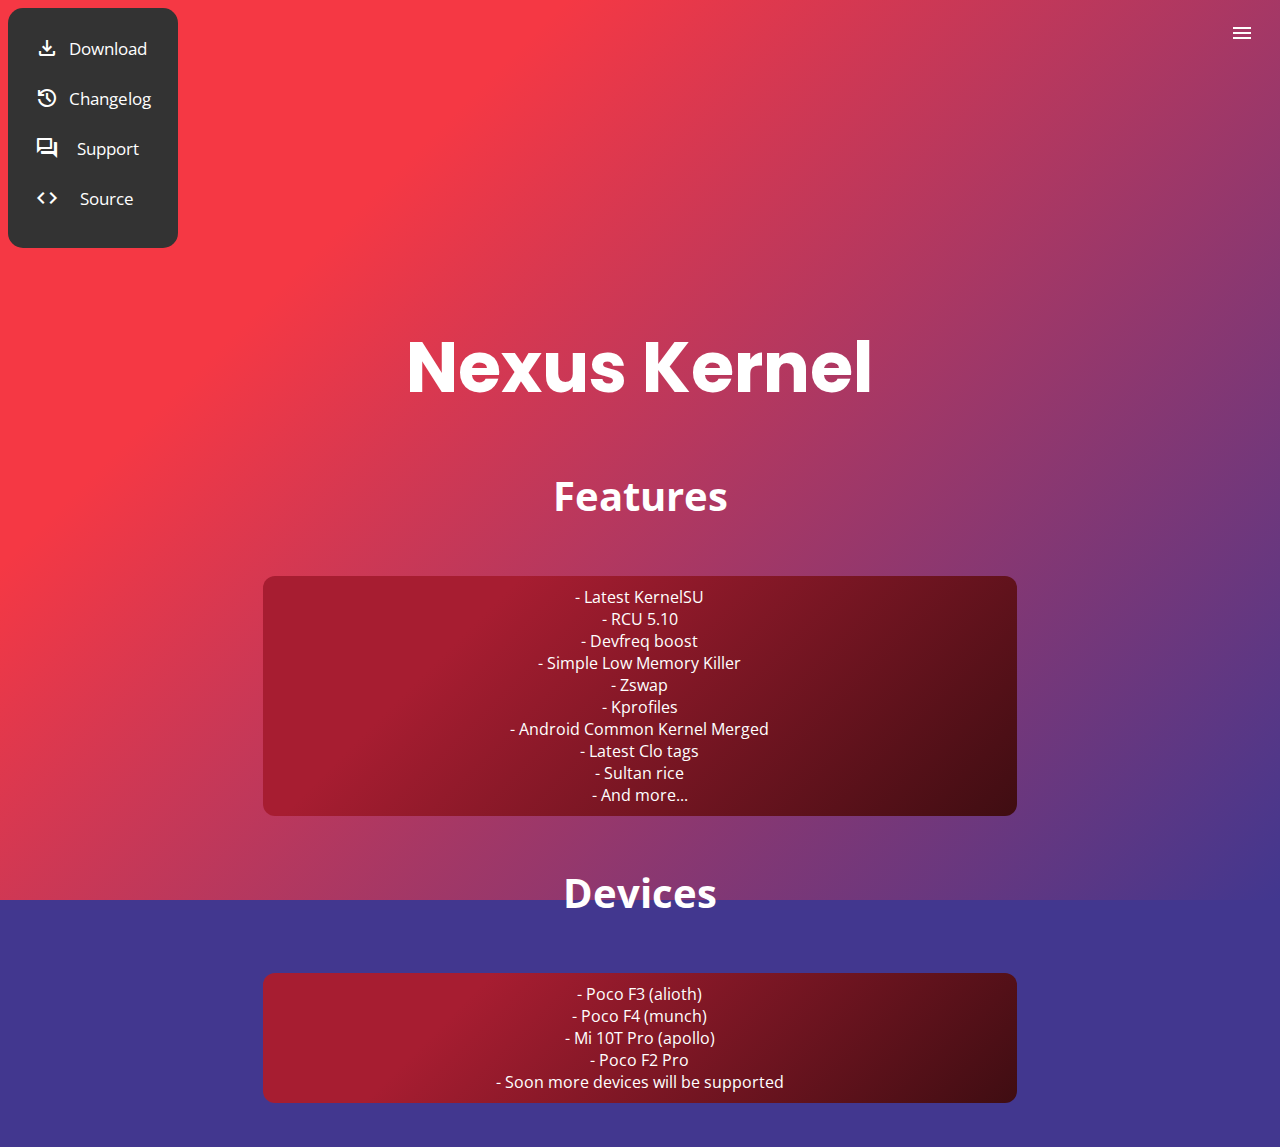
<file: index.html>
<!DOCTYPE html>
<html>
<head>
    <link rel="icon" type="favicon.ico" href="favicon.ico">
    <title>Nexus | Kernel</title>
    <meta name="viewport" content="width=device-width, initial-scale=1">
    <link rel="preconnect" href="https://fonts.googleapis.com">
    <link rel="preconnect" href="https://fonts.gstatic.com" crossorigin>
    <link href="https://fonts.googleapis.com/css2?family=Open+Sans:wght@400;700&display=swap" rel="stylesheet">
    <link rel="stylesheet" href="https://fonts.googleapis.com/css2?family=Material+Symbols+Outlined:opsz,wght,FILL,GRAD@48,600,0,200" />
    <link rel="stylesheet" type="text/css" href="styles.css">
    <link rel="preconnect" href="https://fonts.googleapis.com">
    <link rel="preconnect" href="https://fonts.gstatic.com" crossorigin>
    <link href="https://fonts.googleapis.com/css2?family=Poppins&display=swap" rel="stylesheet">
</head>
<body>
    <div class="container">
        <nav class="sidebar" id="sidebar">
            <div class="navbar">
                <a class="download" href="https://www.pling.com/p/1910526/" target="_blank">
                    <span class="material-symbols-outlined">
                        download
                    </span>
                    <span class="download-text">Download</span>
                </a>
                <a href="https://telegra.ph/Nexus-Changelogs-07-05" target="_blank">
                    <span class="material-symbols-outlined">
                        history
                    </span>
                    <span class="changelog-text">Changelog</span>
                </a>
                <a href="https://t.me/NexusKernelSm8250" target="_blank">
                    <span class="material-symbols-outlined">
                        forum
                    </span>
                    <span class="support-text">Support</span>
                </a>
                <a href="https://github.com/projects-nexus" target="_blank">
                    <span class="material-symbols-outlined">
                        code
                    </span>
                    <span class="source-text">Source</span>
                </a>
            </div>
        </nav>
        <div class="main-content">
            <div>
                <h1 class="nexus">
                    Nexus Kernel
                </h1>
            </div>
            <div class="feature">
                <section class="feature-section">
                    <h2>Features</h2>
                    <p>
                        - Latest KernelSU <br>- RCU 5.10 <br>- Devfreq boost <br>- Simple Low Memory Killer <br>- Zswap <br>- Kprofiles <br>- Android Common Kernel Merged <br>- Latest Clo tags <br>- Sultan rice <br>- And more...
                    </p>
                </section>
            </div>
            <div class="devices">
                <section class="feature-section">
                    <h2>Devices</h2>
                    <p>
                        - Poco F3 (alioth) <br>- Poco F4 (munch) <br>- Mi 10T Pro (apollo) <br>- Poco F2 Pro <br>- Soon more devices will be supported
                    </p>
                </section>
            </div>
        </div>
    </div>

    <button class="toggle-sidebar" onclick="toggleSidebar()">
        <span class="material-symbols-outlined">
            menu
        </span>
    </button>

    <script>
        function toggleSidebar() {
            var sidebar = document.getElementById("sidebar");
            sidebar.classList.toggle("active");
            var navbarSpans = document.querySelectorAll(".navbar span:not(.material-symbols-outlined)");
            navbarSpans.forEach(function(span) {
                span.classList.toggle("hidden");
            });
            var navbarLinks = document.querySelectorAll(".navbar a");
            navbarLinks.forEach(function(link) {
                link.disabled = !sidebar.classList.contains("active");
            });
        }
    </script>
</body>
</html>
</file>
<file: styles.css>
body {
  background-color: #42378f;
  background-image: linear-gradient(315deg, #42378f 0%, #f53844 74%);
  background-repeat: no-repeat;
  background-attachment: fixed;
  background-size: cover;
}

.toggle-button {
  display: flex;
  justify-content: flex-end;
  margin: 10px;
}

@media only screen and (min-width: 768px) {
  .toggle-sidebar {
      display: none;
  }
}

.toggle-sidebar {
  position: fixed;
  top: 20px;
  right: 20px;
  background: none;
  border: none;
  color: white;
  font-size: 24px;
  cursor: pointer;
  display: flex;
  align-items: center;
  z-index: 9999;
}

.sidebar {
  width: 150px;
  background-color: #333;
  border-radius: 15px;
  display: flex;
  flex-direction: column;
  align-items: center;
  padding: 20px 10px;
  transition: width 0.3s ease;
}

.sidebar.active {
  width: 0;
}

.navbar a {
  color: white;
  text-align: center;
  padding: 8px 16px;
  text-decoration: none;
  font-size: 17px;
  font-family: 'Open Sans', sans-serif;
  transition: 0.20s;
  margin-bottom: 10px;
  display: flex;
  align-items: center;
}

.navbar a .material-symbols-outlined {
  margin-right: 5px;
}

.download-text,
.support-text,
.source-text,
.changelog-text {
  margin-left: 5px;
}

.support-text {
  margin-left: 13px;
}

.source-text {
  margin-left: 16px;
}

.navbar a:hover {
  background-color: #ddd;
  color: black;
  transition: 0.20s;
}

.navbar a.download:hover {
  background-color: #d32f2f;
}

.navbar a span:not(.material-symbols-outlined) {
  transition: opacity 0.3s ease;
}

.navbar a span.hidden {
  opacity: 0;
  pointer-events: none;
}

.main-content {
  flex: 1;
  padding: 20px;
}

.feature-section {
  text-align: center;
}

.feature-section h2 {
  font-size: 40px;
  color: white;
}

.feature-section p {
  color: white;
  font-size: 16px;
  margin-top: 20px;
  display: inline-block;
  width: 60%;
  background-image: linear-gradient(315deg, #3f0d12 0%, #a71d31 74%);
  border-radius: 12px;
  padding: 10px;
  box-shadow: white;
}

.feature {
  border: 2px;
  margin-top: 20px;
  font-family: 'Open Sans', sans-serif;
  margin-bottom: 0;
}

.devices {
  border: 2px;
  margin-top: 0;
  font-family: 'Open Sans', sans-serif;
}

.nexus {
  font-size: 70px;
  text-align: center;
  font-family: 'Poppins', sans-serif;
  color: white;
}
</file>
